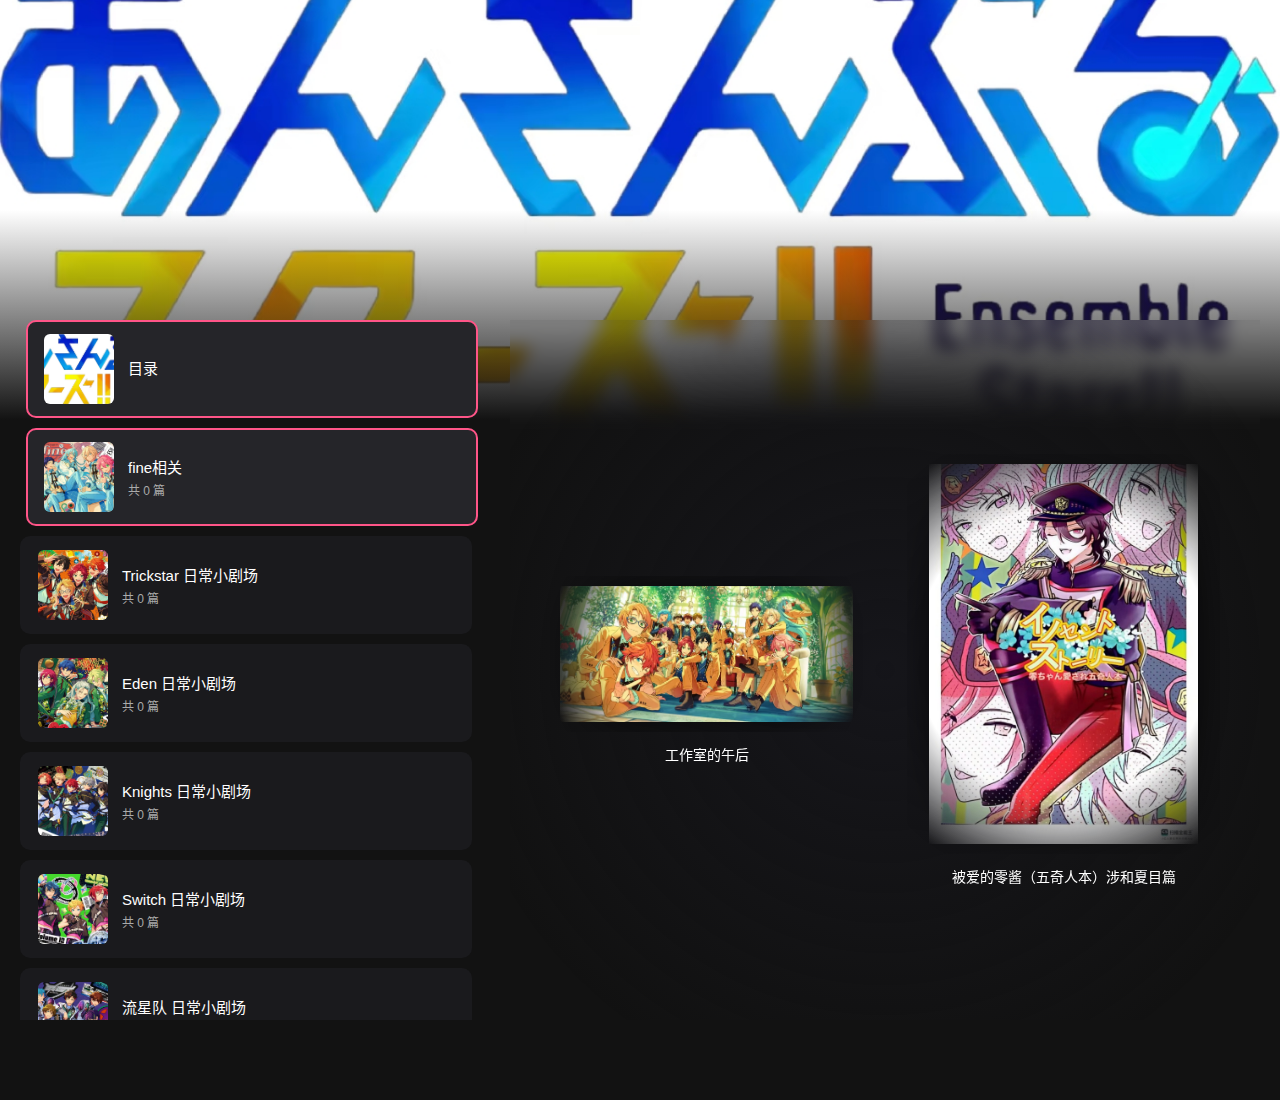
<file: index.html>
<!DOCTYPE html>
<html lang="zh-CN">
<head>
<meta charset="UTF-8">
<meta name="viewport" content="width=device-width, initial-scale=1.0">
<title>偶像梦幻祭2 同人漫画画廊</title>
<style>
* {
    margin: 0;
    padding: 0;
    box-sizing: border-box;
}

body {
    background: #121212;
    color: #fff;
    font-family: "Segoe UI", "Microsoft YaHei", sans-serif;
}

/* 顶部大横幅 */
.banner {
    width: 100%;
    height: 420px;
    background-image: url(ens.jpg);
    background-size: cover;
    background-position: center;
    position: relative;
}
.banner::after {
    content: "";
    position: absolute;
    left: 0; top: 0;
    width: 100%; height: 100%;
    background: linear-gradient(to top, #121212 0%, transparent 50%);
}

/* 主布局 */
.wrap {
    max-width: 1600px;
    margin: -100px auto 0;
    padding: 0 20px;
    display: flex;
    gap: 30px;
    position: relative;
    z-index: 2;
    padding-bottom: 80px;
}

/* 左侧：横向长条封面列表（可滚动） */
.left {
    width: 460px;
    display: flex;
    flex-direction: column;
    gap: 10px;
    max-height: 700px;
    overflow-y: auto;
    padding-right: 8px;
}
.item {
    display: flex;
    align-items: center;
    gap: 14px;
    padding: 12px 16px;
    background: #1a1a1d;
    border-radius: 10px;
    cursor: pointer;
    transition: 0.2s;
    border: 2px solid transparent;
}
.item:hover, .item.active {
    background: #252529;
    border-color: #ff5588;
    transform: translateX(6px);
}
.item img {
    width: 70px;
    height: 70px;
    object-fit: cover;
    border-radius: 6px;
}
.item .text {
    flex: 1;
}
.item .title {
    font-size: 15px;
    margin-bottom: 4px;
}
.item .info {
    font-size: 12px;
    color: #aaa;
}

/* 右侧：多图水墨晕染展示区 */
.right {
    flex: 1;
    background: radial-gradient(circle at center, rgba(22,22,28,0.8) 0%, rgba(18,18,18,0) 85%);
    backdrop-filter: blur(8px);
    border-radius: 0;
    padding: 30px;
    min-height: 700px;
    border: none;
}
/* 漫画组容器，默认隐藏，激活时显示 */
.comic-group {
    display: none;
    grid-template-columns: repeat(auto-fill, minmax(220px, 1fr));
    gap: 24px;
    width: 100%;
    height: 100%;
}
.comic-group.active {
    display: grid;
}
/* 漫画卡片+水墨晕染效果 */
.comic-card {
    display: block;
    text-decoration: none;
    transition: transform 0.3s ease;
}
.comic-card:hover {
    transform: translateY(-8px);
}
/* 核心：图片本体水墨晕染 */
.comic-card img {
    width :40;
    height: 130px;
    object-fit: cover;
    /* 图片从中心向四周逐渐透明，实现水墨晕开效果 */
    mask-image: radial-gradient(circle at center, #000 58%, transparent 92%);
    -webkit-mask-image: radial-gradient(circle at center, #000 58%, transparent 92%);
    filter: drop-shadow(0 0 20px rgba(0,0,0,0.6));
}
.comic-card .card-title {
    margin-top: 12px;
    font-size: 14px;
    color: #fff;
    text-align: center;
}

.comic-card {
  display: flex;
  flex-direction: column; /* 垂直排列图片和文字 */
  align-items: center;   /* 水平居中 */
  justify-content: center;/* 垂直居中（可选） */
}

/* 基础样式：所有屏幕都生效的Flex居中+自适应 */
.comic-card {
  display: flex;
  flex-direction: column;
  align-items: center;
  justify-content: center;
  width: 100%;
  max-width: 500px; /* 电脑端卡片最大宽度 */
  padding: 10px;
  box-sizing: border-box;
}

.comic-card img {
  width: 100%;
  height: auto;
  max-width: 480px; /* 电脑端图片最大宽度 */
  max-height: 400px; /* 电脑端图片最大高度 */
  object-fit: contain;
  margin: 0;
}

/* 响应式媒体查询：屏幕宽度≤768px（手机/平板）时生效 */
@media (max-width: 768px) {
  /* 手机端：卡片占满屏幕宽度，没有最大宽度限制 */
  .comic-card {
    max-width: 100%;
  }
  /* 手机端：图片最大高度缩小，避免占满屏幕 */
  .comic-card img {
    max-height: 300px;
    /* 可选：如果想让手机端图片更窄，可加 max-width: 90%; */
  }
}

/* 可选：再加一个平板适配（屏幕≤1024px） */
@media (max-width: 1024px) and (min-width: 769px) {
  .comic-card img {
    max-height: 350px; /* 平板端图片高度介于手机和电脑之间 */
  }
}

/* 滚动条美化 */
.left::-webkit-scrollbar { width: 6px }
.left::-webkit-scrollbar-thumb { background: #555; border-radius: 10px }
</style>
</head>

<body>

<!-- 顶部大横幅 -->
<div class="banner"></div>

<div class="wrap">
    <!-- 左侧：漫画列表（可滚动） -->
    <div class="left" id="comicList">

        <div class="item active" data-group="group0">
            <img src="ens.jpg" alt="目录">
            <div class="text">
                <div class="title">目录</div>
            </div>
        </div>

        <div class="item active" data-group="group1">
            <img src="11.jpg"  alt="fine相关">
            <div class="text">
                <div class="title">fine相关</div>
                <div class="info">共 0 篇</div>
            </div>
        </div>

        <div class="item" data-group="group2">
           <img src="5.jpg" alt="TrickStar相关">
            <div class="text">
                <div class="title">Trickstar 日常小剧场</div>
                <div class="info">共 0 篇</div>
            </div>
        </div>

        <div class="item" data-group="group3">
           <img src="1.jpg" alt="Eden相关">
            <div class="text">
                <div class="title">Eden 日常小剧场</div>
                <div class="info">共 0 篇</div>
            </div>
        </div>

        <div class="item" data-group="group4">
           <img src="2.jpg" alt="Knights相关">
            <div class="text">
                <div class="title">Knights 日常小剧场</div>
                <div class="info">共 0 篇</div>
            </div>
        </div>

         <div class="item" data-group="group5">
           <img src="3.jpg" alt="Switch相关">
            <div class="text">
                <div class="title">Switch 日常小剧场</div>
                <div class="info">共 0 篇</div>
            </div>
        </div>

        <div class="item" data-group="group6">
           <img src="4.jpg" alt="流星队相关">
            <div class="text">
                <div class="title">流星队 日常小剧场</div>
                <div class="info">共 0 篇</div>
            </div>
        </div>

        <div class="item" data-group="group7">
           <img src="10.jpg" alt="Valkyrie相关">
            <div class="text">
                <div class="title">Valkyrie 日常小剧场</div>
                <div class="info">共 0 篇</div>
            </div>
        </div>

        <div class="item" data-group="group8">
           <img src="8.jpg" alt="Alkaloid相关">
            <div class="text">
                <div class="title">Alkaloid 日常小剧场</div>
                <div class="info">共 0 篇</div>
            </div>
        </div>

        <div class="item" data-group="group9">
           <img src="9.jpg" alt="2wink相关">
            <div class="text">
                <div class="title">2wink 日常小剧场</div>
                <div class="info">共 0 篇</div>
            </div>
        </div>

        <div class="item" data-group="group10">
           <img src="6.jpg" alt="红月相关">
            <div class="text">
                <div class="title">红月 日常小剧场</div>
                <div class="info">共 0 篇</div>
            </div>
        </div>

        <div class="item" data-group="group11">
           <img src="12.jpg" alt="MaM相关">
            <div class="text">
                <div class="title">MaM 日常小剧场</div>
                <div class="info">共 0 篇</div>
            </div>
        </div>

        <div class="item" data-group="group12">
           <img src="13.jpg" alt="Crazy：B相关">
            <div class="text">
                <div class="title">Crazy：B 日常小剧场</div>
                <div class="info">共 0 篇</div>
            </div>
        </div>

        <div class="item" data-group="group13">
           <img src="14.jpg" alt="Rabbits相关">
            <div class="text">
                <div class="title">Rabbits 日常小剧场</div>
                <div class="info">共 0 篇</div>
            </div>
        </div>
        <div class="item" data-group="group14">
           <img src="7.jpg" alt="Undead相关">
            <div class="text">
                <div class="title">Undead 日常小剧场</div>
                <div class="info">共 0 篇</div>
            </div>
        </div>


    </div>
    <!-- 右侧：多图水墨晕染展示区 -->
    <div class="right" id="previewArea">

        <div class="comic-group active" id="group1">
            <a href=" fine.html" class="comic-card">
             <img src="111.jpg" class="comic-card">
                <div class="card-title">工作室的午后</div>
            </a >
            <a href="qiren.html" class="comic-card">
                <img src="u.jpg" class="comic-card">
                <div class="card-title">被爱的零酱（五奇人本）涉和夏目篇</div>
            </a >
        </div>

        <!-- 第二组漫画：Trickstar 日常小剧场 -->
        <div class="comic-group" id="group2">
            <a href="comic2-page1.html" class="comic-card">
                < img src="111.jpg">
                <div class="card-title">早餐的争吵</div>
            </a >

        </div>
          <div class="comic-group" id="group12">
            <a href="comic2-page1.html" class="comic-card">
                < img src="CB幼年.jpg">
                <div class="card-title">互相照顾幼年本</div>
            </a >

        </div>
    </div>
</div>

<script>
// 点击左侧列表切换右侧漫画组
const items = document.querySelectorAll('.item');
const groups = document.querySelectorAll('.comic-group');

items.forEach(item => {
    item.addEventListener('click', () => {
        // 移除所有激活状态
        items.forEach(i => i.classList.remove('active'));
        groups.forEach(g => g.classList.remove('active'));

        // 给当前点击的添加激活状态
        item.classList.add('active');
        const targetGroup = item.getAttribute('data-group');
        document.getElementById(targetGroup).classList.add('active');
    });
});
</script>

</body>
</html>
</file>
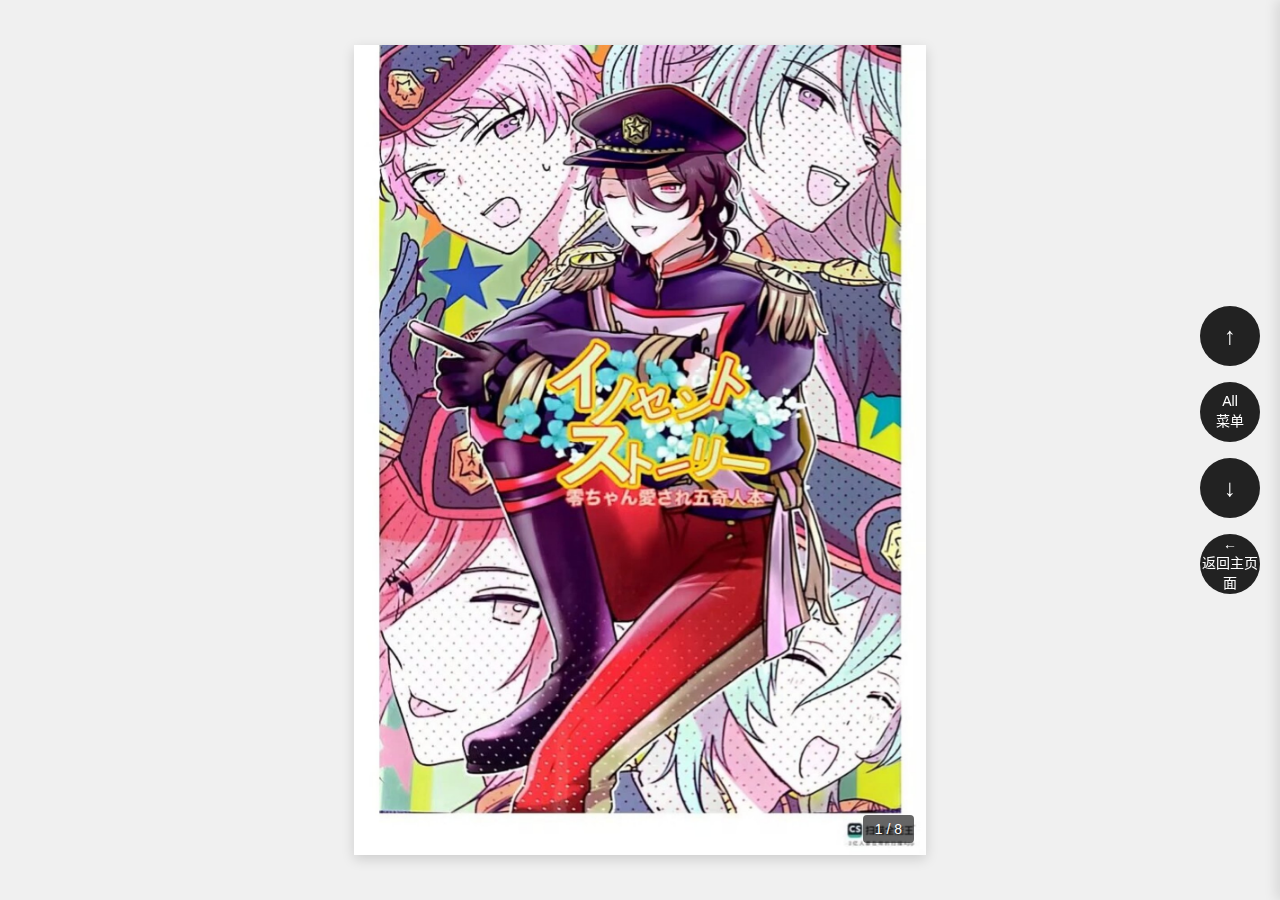
<file: qiren.html>
<!DOCTYPE html>
<html lang="zh-CN">
<head>
    <meta charset="UTF-8">
    <meta name="viewport" content="width=device-width, initial-scale=1.0">
    <title>被爱的零酱（五奇人本）涉和夏目</title>
    <link rel="stylesheet" href="style.css">
</head>
<body>
    <!-- 漫画主图区域 -->
    <div class="comic-wrapper">
        <img id="comicImage" src="" alt="漫画页">
        <div class="page-indicator" id="pageIndicator">1 / All</div>
    </div>

    <!-- 右侧控制栏（新增返回按钮） -->
    <div class="control-panel">
        <button class="control-btn" id="pageUp">↑</button>
        <button class="control-btn menu-btn" id="menuBtn">All<br>菜单</button>
        <button class="control-btn" id="pageDown">↓</button>
        <!-- 新增返回主页面按钮 -->
        <button class="control-btn back-btn" id="backBtn">←<br>返回主页面</button>
    </div>

    <!-- 分页菜单（默认隐藏） -->
    <div class="page-menu" id="pageMenu">
        <div class="menu-header">
            <span>选择页码</span>
            <button id="closeMenu">×</button>
        </div>
        <div class="menu-pages" id="menuPages"></div>
    </div>

    <script>
        // ========== 配置你的漫画页路径 ==========
        const comicPages = [
            "u.jpg",
            "u1.jpg",
            "u2.jpg",
            "u3.jpg",
            "u4.jpg",
            "u5.jpg",
            "u6.jpg",
            "u7.jpg"
            // 继续添加你的所有图片文件名...
        ];

        let currentPage = 0;
        const totalPages = comicPages.length;

        const comicImage = document.getElementById("comicImage");
        const pageIndicator = document.getElementById("pageIndicator");
        const pageUp = document.getElementById("pageUp");
        const pageDown = document.getElementById("pageDown");
        const menuBtn = document.getElementById("menuBtn");
        const closeMenu = document.getElementById("closeMenu");
        const pageMenu = document.getElementById("pageMenu");
        const menuPages = document.getElementById("menuPages");
        // 获取返回按钮
        const backBtn = document.getElementById("backBtn");

        // 初始化显示第一页
        function init() {
            updateComic();
            createPageMenu();
        }

        // 更新漫画和页码指示器
        function updateComic() {
            comicImage.src = comicPages[currentPage];
            pageIndicator.textContent = `${currentPage + 1} / ${totalPages}`;
        }

        // 上一页
        function goPrev() {
            if (currentPage > 0) {
                currentPage--;
                updateComic();
            }
        }

        // 下一页
        function goNext() {
            if (currentPage < totalPages - 1) {
                currentPage++;
                updateComic();
            }
        }

        // 跳转到指定页
        function goToPage(index) {
            currentPage = index;
            updateComic();
            pageMenu.classList.remove("show");
        }

        // 新增：返回主页面函数
        function goToMainPage() {
            window.location.href = "index.html";
        }

        // 生成分页菜单按钮
        function createPageMenu() {
            menuPages.innerHTML = "";
            for (let i = 0; i < totalPages; i++) {
                const btn = document.createElement("button");
                btn.textContent = i + 1;
                btn.onclick = () => goToPage(i);
                if (i === currentPage) btn.classList.add("active");
                menuPages.appendChild(btn);
            }
        }

        // 监听键盘方向键
        document.addEventListener("keydown", (e) => {
            if (e.key === "ArrowUp" || e.key === "ArrowLeft") goPrev();
            if (e.key === "ArrowDown" || e.key === "ArrowRight") goNext();
        });

        // 绑定按钮事件
        pageUp.addEventListener("click", goPrev);
        pageDown.addEventListener("click", goNext);
        menuBtn.addEventListener("click", () => pageMenu.classList.add("show"));
        closeMenu.addEventListener("click", () => pageMenu.classList.remove("show"));
        // 绑定返回按钮事件
        backBtn.addEventListener("click", goToMainPage);

        window.onload = init;
    </script>
</body>
</html>
</file>
<file: style.css>
/* 全局重置 */
* {
    margin: 0;
    padding: 0;
    box-sizing: border-box;
}

body {
    background-color: #f0f0f0;
    font-family: sans-serif;
    display: flex;
    justify-content: center;
    align-items: center;
    min-height: 100vh;
    position: relative;
}

/* 漫画图片容器 */
.comic-wrapper {
    position: relative;
    max-width: 90%;
    max-height: 90vh;
}

.comic-wrapper img {
    max-width: 100%;
    max-height: 90vh;
    object-fit: contain;
    box-shadow: 0 4px 12px rgba(0,0,0,0.15);
}

/* 右下角页码指示器 */
.page-indicator {
    position: absolute;
    bottom: 12px;
    right: 12px;
    background: rgba(0, 0, 0, 0.6);
    color: #fff;
    padding: 6px 12px;
    border-radius: 4px;
    font-size: 14px;
}

/* 右侧控制栏 */
.control-panel {
    position: fixed;
    right: 20px;
    top: 50%;
    transform: translateY(-50%);
    display: flex;
    flex-direction: column;
    gap: 16px;
}

.control-btn {
    width: 60px;
    height: 60px;
    font-size: 24px;
    border: none;
    border-radius: 50%;
    background: #222;
    color: #fff;
    cursor: pointer;
    transition: background 0.2s;
}

.control-btn:hover {
    background: #444;
}

/* 菜单按钮样式 */
.menu-btn {
    font-size: 14px;
    line-height: 1.4;
}

/* 新增：返回按钮样式（和其他按钮统一风格） */
.back-btn {
    font-size: 14px;
    line-height: 1.4;
}

/* 分页菜单（默认隐藏） */
.page-menu {
    position: fixed;
    top: 0;
    right: -320px;
    width: 320px;
    height: 100vh;
    background: #fff;
    box-shadow: -4px 0 12px rgba(0,0,0,0.1);
    transition: right 0.3s ease;
    z-index: 999;
    display: flex;
    flex-direction: column;
}

.page-menu.show {
    right: 0;
}

.menu-header {
    padding: 16px;
    background: #222;
    color: #fff;
    display: flex;
    justify-content: space-between;
    align-items: center;
}

.menu-header button {
    background: none;
    border: none;
    color: #fff;
    font-size: 24px;
    cursor: pointer;
}

.menu-pages {
    flex: 1;
    padding: 16px;
    overflow-y: auto;
    display: grid;
    grid-template-columns: repeat(4, 1fr);
    gap: 8px;
}

.menu-pages button {
    padding: 10px;
    border: 1px solid #ddd;
    background: #fff;
    cursor: pointer;
    border-radius: 4px;
}

.menu-pages button:hover {
    background: #f5f5f5;
}

.menu-pages button.active {
    background: #222;
    color: #fff;
    border-color: #222;
}
</file>
